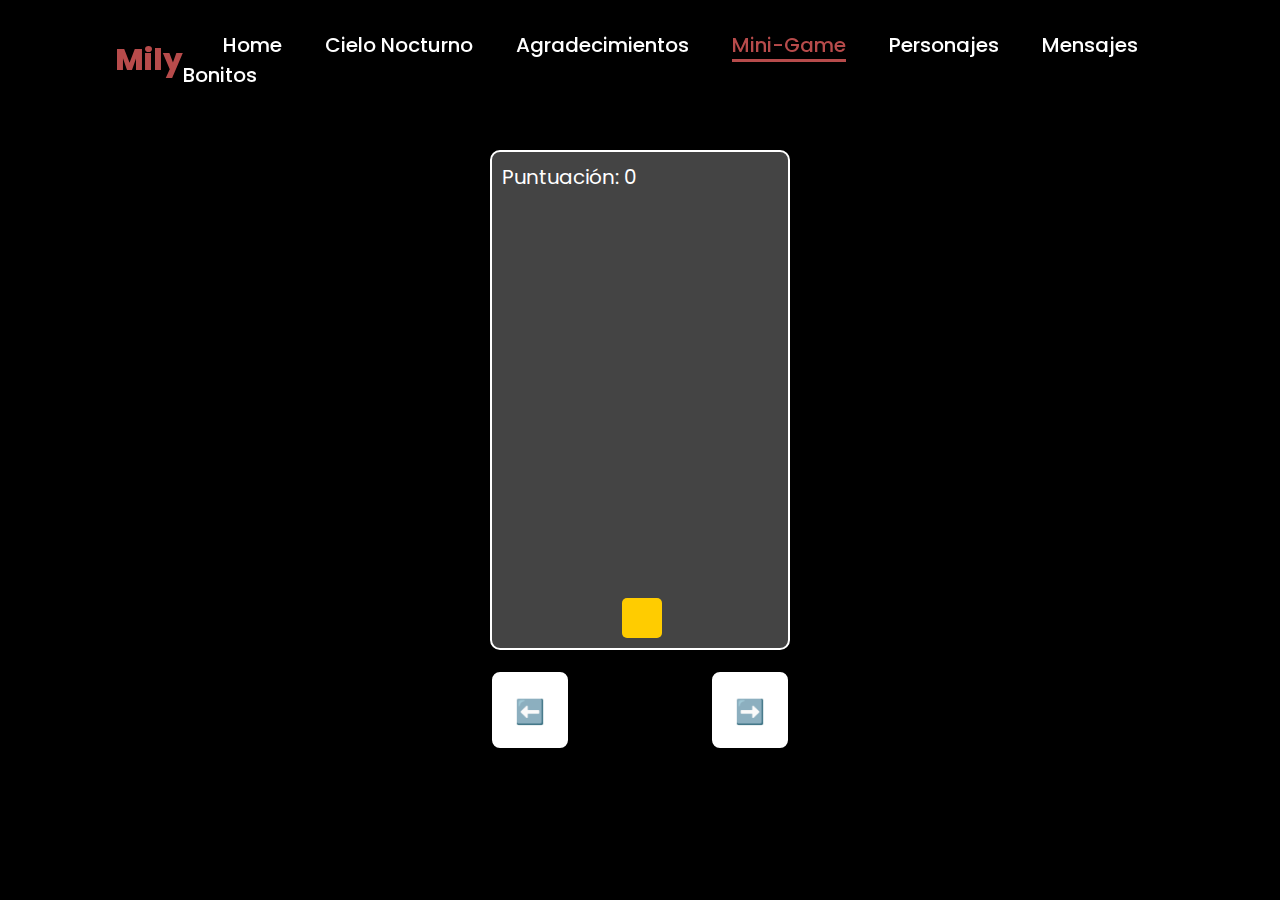
<file: game.html>
<!DOCTYPE html>
<html lang="es">

<head>
    <meta charset="UTF-8">
    <meta name="viewport" content="width=device-width, initial-scale=1.0">
    <title>Atrapa las Cajas</title>
    <link rel="stylesheet" href="style.css">
    <header>
        <a href="#" class="logo">Mily</a>
        <nav>
            <a href="index.html">Home</a>
            <a href="Solar.html">Cielo Nocturno</a>
            <a href="Agrd.html">Agradecimientos</a>
            <a href="game.html" class="active">Mini-Game</a>
            <a href="personajes.html">Personajes</a>
            <a href="mssg.html">Mensajes Bonitos</a>
        </nav>
        <div id="menu-toggle" onclick="toggleMenu()">&#9776;</div>
    </header>
    <style>
        body {
            margin: 0;
            display: flex;
            flex-direction: column;
            justify-content: center;
            align-items: center;
            height: 100vh;
            background-color: #000;
            font-family: Arial, sans-serif;
        }

        #gameContainer {
            position: relative;
            width: 300px;
            height: 500px;
            background-color: #444;
            overflow: hidden;
            border: 2px solid #fff;
            border-radius: 10px;
        }

        #player {
            position: absolute;
            bottom: 10px;
            left: 130px;
            width: 40px;
            height: 40px;
            background-color: #ffcc00;
            border-radius: 5px;
        }

        .box {
            position: absolute;
            width: 30px;
            height: 30px;
            background-color: #ff5733;
            border-radius: 5px;
        }

        #score {
            position: absolute;
            top: 10px;
            left: 10px;
            color: #fff;
            font-size: 20px;
        }

        #winMessage, #loseMessage {
            position: absolute;
            top: 50%;
            left: 50%;
            transform: translate(-50%, -50%);
            background-color: rgba(0, 0, 0, 0.8);
            color: #fff;
            padding: 20px;
            border-radius: 10px;
            text-align: center;
            display: none;
        }

        #giftBox {
            width: 100px;
            height: 100px;
            background-color: #ff00ff;
            margin: 20px auto;
            cursor: pointer;
            border-radius: 10px;
            display: none;
        }

        #birthdayCard {
    width: 100%; /* Cambié el ancho para que ocupe el 90% de la pantalla */
    max-width: 650px; /* Se establece un ancho máximo para pantallas más grandes */
    height: 550px; /* Ajusta la altura automáticamente */
    background-color: #ffcc00;
    margin: 20px auto;
    padding: 20px;
    display: none;
    justify-content: center;
    align-items: center;
    text-align: center;
    font-size: 18px;
    border-radius: 10px;
    color: #000;
    word-wrap: break-word; /* Asegura que las palabras se ajusten correctamente dentro del contenedor */
}


        #winMessage button, #loseMessage button {
            margin-top: 10px;
            padding: 10px 20px;
            font-size: 16px;
            cursor: pointer;
            border-radius: 5px;
            background-color: #28a745;
            color: white;
            border: none;
        }

        /* Estilos para los botones de control */
        #controls {
            display: flex;
            justify-content: space-between;
            width: 300px;
            margin-top: 20px;
        }

        .control-btn {
            width: 80px;
            height: 80px;
            background-color: #fff;
            color: #000;
            font-size: 24px;
            border: 2px solid #000;
            border-radius: 10px;
            text-align: center;
            line-height: 80px;
            cursor: pointer;
            user-select: none;
        }

        .control-btn:active {
            background-color: #ffcc00;
        }

        @media (max-width: 768px) {
            #gameContainer {
                width: 240px;
                height: 400px;
            }

            #controls {
                width: 240px;
            }

            .control-btn {
                width: 60px;
                height: 60px;
                line-height: 60px;
                font-size: 20px;
            }

            #player {
                left: 100px;
            }
        }
    </style>
</head>

<body>
    <div id="gameContainer">
        <div id="player"></div>
        <div id="score">Puntuación: 0</div>
        <div id="winMessage">
            <p>¡Felicidades, ganaste!</p>
            <button onclick="showGift()">Aquí está tu premio</button>
            <div id="giftBox" onclick="openGift()">🎁</div>
            <div id="birthdayCard">
                Feliz Cumpleaños Cariño mío, cumple muchísimos años más.
                <p>Me alegra mucho que hayas jugado este mini juego que hice especialmente para ti.
                    También espero que este detalle te haya sacado una sonrisa y te recuerde cuánto te quiero.
                    Siempre estaré aquí para celebrar cada uno de tus cumpleaños.
                    Te amo muchoooo </p>
            </div>
        </div>
        <div id="loseMessage">
            <p>Perdiste</p>
            <button onclick="restartGame()">Volver a intentarlo</button>
        </div>
    </div>

    <!-- Botones de control -->
    <div id="controls">
        <div class="control-btn" id="leftBtn">⬅️</div>
        <div class="control-btn" id="rightBtn">➡️</div>
    </div>

    <script>
        const gameContainer = document.getElementById('gameContainer');
        const player = document.getElementById('player');
        const scoreDisplay = document.getElementById('score');
        const winMessage = document.getElementById('winMessage');
        const loseMessage = document.getElementById('loseMessage');
        const giftBox = document.getElementById('giftBox');
        const birthdayCard = document.getElementById('birthdayCard');
        const leftBtn = document.getElementById('leftBtn');
        const rightBtn = document.getElementById('rightBtn');

        let score = 0;
        let playerX = 130;
        const playerSpeed = 30;
        const boxSpeed = 1;
        let boxInterval;
        let gameOver = false;

        function movePlayer(direction) {
            if (gameOver) return;

            if (direction === 'left') {
                playerX = Math.max(0, playerX - playerSpeed);
            } else if (direction === 'right') {
                playerX = Math.min(gameContainer.clientWidth - player.clientWidth, playerX + playerSpeed);
            }
            player.style.left = playerX + 'px';
        }

        // Event listeners for touch controls
        leftBtn.addEventListener('click', () => movePlayer('left'));
        rightBtn.addEventListener('click', () => movePlayer('right'));

        function createBox() {
            if (gameOver) return;

            const box = document.createElement('div');
            box.classList.add('box');
            box.style.left = Math.random() * (gameContainer.clientWidth - 30) + 'px';
            gameContainer.appendChild(box);

            let boxY = 0;
            function moveBox() {
                if (gameOver) return;

                boxY += boxSpeed;
                box.style.top = boxY + 'px';

                // Check collision
                if (boxY + box.clientHeight >= player.offsetTop &&
                    parseInt(box.style.left) >= playerX &&
                    parseInt(box.style.left) <= playerX + player.clientWidth) {
                    score++;
                    scoreDisplay.innerText = `Puntuación: ${score}`;
                    box.remove();

                    if (score === 3) {
                        winGame();
                    }
                } else if (boxY > gameContainer.clientHeight) {
                    box.remove();
                    loseGame();
                } else {
                    requestAnimationFrame(moveBox);
                }
            }
            moveBox();
        }

        function removeAllBoxes() {
            const boxes = document.querySelectorAll('.box');
            boxes.forEach(box => box.remove());
        }

        function winGame() {
            gameOver = true;
            clearInterval(boxInterval);
            removeAllBoxes();
            winMessage.style.display = 'block';
        }

        function loseGame() {
            gameOver = true;
            clearInterval(boxInterval);
            removeAllBoxes();
            loseMessage.style.display = 'block';
        }

        function restartGame() {
            gameOver = false;
            loseMessage.style.display = 'none';
            winMessage.style.display = 'none';
            giftBox.style.display = 'none';
            birthdayCard.style.display = 'none';
            score = 0;
            scoreDisplay.innerText = `Puntuación: ${score}`;
            startGame();
        }

        function showGift() {
            giftBox.style.display = 'block';
        }

        function openGift() {
            giftBox.style.display = 'none';
            birthdayCard.style.display = 'flex';
        }

        function startGame() {
            boxInterval = setInterval(createBox, 3000);
        }

        document.addEventListener('keydown', (e) => {
            if (e.key === 'ArrowLeft') movePlayer('left');
            if (e.key === 'ArrowRight') movePlayer('right');
        });

        startGame();
    </script>

    <script>
        const menuToggle = document.getElementById('menu-toggle');
        const nav = document.querySelector('nav');

        menuToggle.addEventListener('click', () => {
            nav.classList.toggle('active');
        });
    </script>
</body>

</html>
</file>
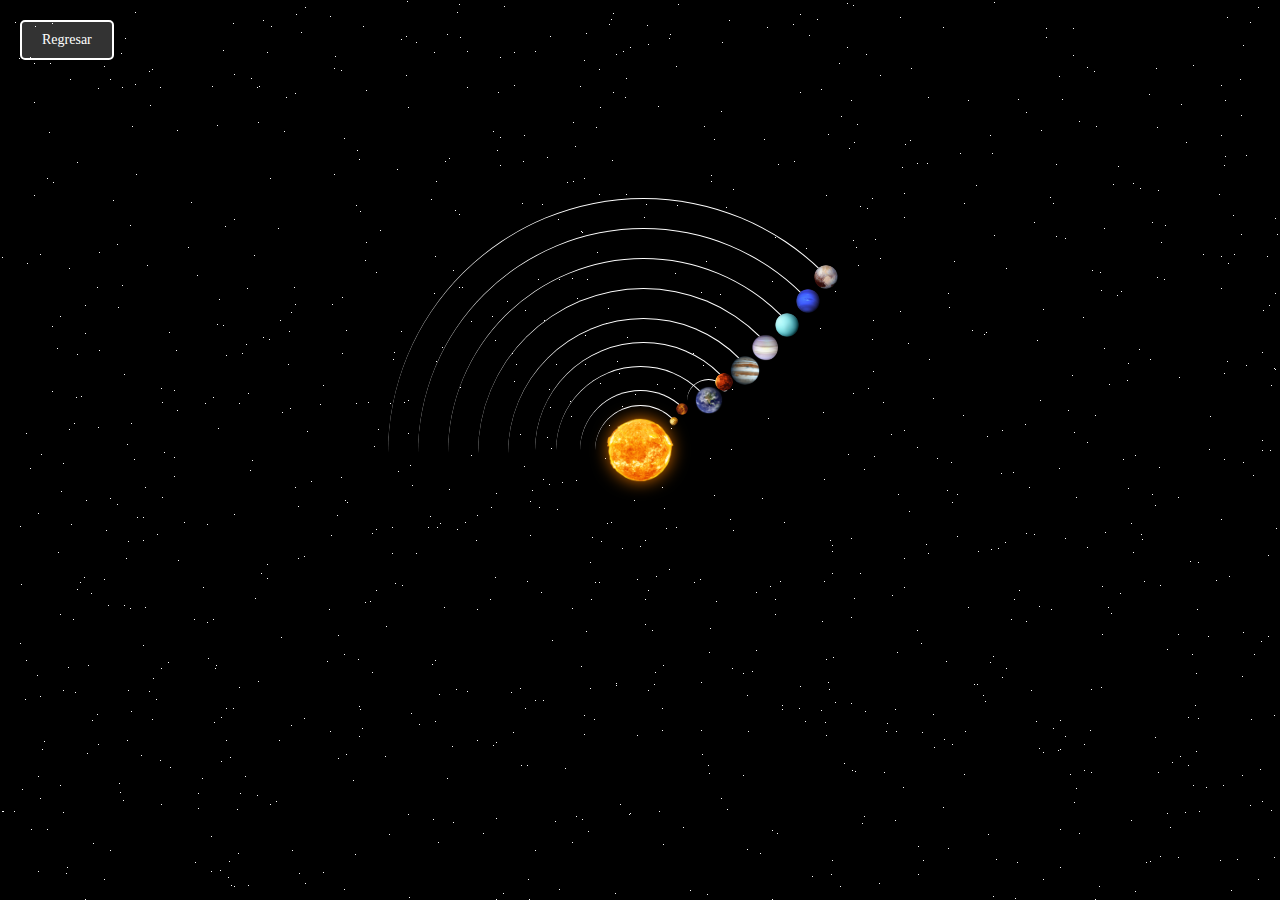
<file: Solar.html>
<!DOCTYPE html>
<html>
<head>
<title>Solar System</title>
<link rel=stylesheet href="styles.css">
</head>
<body>
  <div class="container">
    <div class="sun">
      <img src="sun.png" alt="sun">
    </div>
    <div class="mercury"></div>
    <div class="venus"></div>
    <div class="earth">
      <div class="moon"></div>
    </div>
    <div class="mars"></div>
    <div class="jupiter"></div>
    <div class="saturn"></div>
    <div class="uranus"></div>
    <div class="neptune"></div>
    <div class="pluto">
    </div>
  </div>
  <div class="back-button-container">
    <a href="index.html" class="back-button">Regresar</a>
</div>

  <script src="script.js"></script>
</body>

</html>
</file>
<file: styles.css>
body {
    margin: 0;
    height: 100vh;
    display: flex;
    align-items: center;
    justify-content: center;
    background-color: black;
    overflow: hidden;
}

.container {
    font-size: 6px;
    width: 40em;
    height: 40em;
    position: relative;
}

img {
    height: 130%;
    width: 130%;
}

.sun {
    display: flex;
    align-items: center;
    justify-content: center;
    position: absolute;
    top: 15em;
    left: 15em;
    width: 10em;
    height: 10em;
    border-radius: 50%;
    box-shadow: 0 0 3em rgb(255, 128, 0);
    animation: orbit 50s linear infinite;
}

.mercury,
.venus,
.earth,
.moon,
.mars,
.jupiter,
.saturn,
.uranus,
.neptune,
.pluto {
    position: absolute;
    border-style: solid;
    border-color: white transparent transparent transparent;
    border-width: 0.1em 0.1em 0 0;
    border-radius: 50%;
}

.mercury {
    top: 12.5em;
    left: 12.5em;
    width: 15em;
    height: 15em;
    animation: orbit 68.7s linear infinite;
}

.venus {
    top: 10em;
    left: 10em;
    width: 20em;
    height: 20em;
    animation: orbit 48.7s linear infinite;
}

.earth {
    top: 6em;
    left: 6em;
    width: 28em;
    height: 28em; 
    animation: orbit 36.5s linear infinite;   
}

.moon {
    top: 2em;
    right: -1em;
    width: 7em;
    height: 7em; 
    animation: orbit 2.7s linear infinite;
}

.mars {
    top: 2em;
    left: 2.5em;
    width: 36em;
    height: 36em; 
    animation: orbit 26.5s linear infinite;
}

.jupiter {
    top: -2em;
    left: -2em;
    width: 45em;
    height: 45em; 
    animation: orbit 21s linear infinite;
}

.saturn {
    top: -7em;
    left: -7em;
    width: 55em;
    height: 55em; 
    animation: orbit 17s linear infinite;
}

.uranus {
    top: -12em;
    left: -12em;
    width: 65em;
    height: 65em; 
    animation: orbit 19s linear infinite;
}

.neptune {
    top: -17em;
    left: -17em;
    width: 75em;
    height: 75em; 
    animation: orbit 15s linear infinite;
}

.pluto {
    top: -22em;
    left: -22em;
    width: 85em;
    height: 85em; 
    animation: orbit 18s linear infinite;
}

.mercury::before,
.venus::before,
.earth::before,
.moon::before,
.mars::before,
.jupiter::before,
.saturn::before,
.uranus::before,
.neptune::before,
.pluto::before {
    content: '';
    position: absolute;
    border-radius: 50%;
    animation: orbit 30s linear infinite;
}

.mercury::before {
    top: 1.5em;
    right: 0.8em;
    width: 2em;
    height: 2em;
    background-image: url('mercury.png');
    background-size: cover;
}

.venus::before {
    top: 2em;
    right: 2em;
    width: 2em;
    height: 2em;
    background-image: url('venus.png');
    background-size: cover;
}

.earth::before {
    top: 3em;
    right: 0em;
    width: 5em;
    height: 5em;
    background-image: url('earth.png');
    background-size: cover;
}

.moon::before {
    top: 0.8em;
    right: 0.2em;
    width: 1.2em;
    height: 1.2em;
    background-image: url('moon.png');
    background-size: cover;
}

.mars::before {
    top: 5em;
    right: 3em;
    width: 3em;
    height: 3em;
    background-image: url('mars.png');
    background-size: cover;
}

.jupiter::before {
    top: 6em;
    right: 3em;
    width: 5em;
    height: 5em;
    background-image: url('jupiter.png');
    background-size: cover;
}

.saturn::before {
    top: 7.5em;
    right: 5em;
    width: 4.5em;
    height: 4.5em;
    background-image: url('saturn.png');
    background-size: cover;
}

.uranus::before {
    top: 9em;
    right: 6.5em;
    width: 4em;
    height: 4em;
    background-image: url('uranus.png');
    background-size: cover;
}

.neptune::before {
    top: 10em;
    right: 8em;
    width: 4em;
    height: 4em;
    background-image: url('neptune.png');
    background-size: cover;
}

.pluto::before {
    top: 11em;
    right: 10em;
    width: 4em;
    height: 4em;
    background-image: url('pluto.png');
    background-size: cover;
}

.star {
    position: absolute;
    background-color: white;
    border-radius: 50%;
    z-index: -1;
}

/* Cometas, estrellas fugaces y estrellas que caen */
.comet, .shooting-star, .falling-star {
    position: absolute;
    width: 2px;
    height: 2px;
    background-color: white;
    border-radius: 50%;
    box-shadow: 0 0 8px 4px rgba(255, 255, 255, 0.6);
    z-index: -1;
}

/* Cometas */
.comet {
    animation: fall-diagonal 10s linear;
}

/* Estrellas fugaces */
.shooting-star {
    animation: shooting-star 5s linear;
}

/* Estrellas resplandecientes */
.falling-star {
    animation: falling-star 3s linear, twinkle 1.5s ease-in-out infinite;
}

@keyframes fall-diagonal {
    0% {
        transform: translateX(0) translateY(0);
        opacity: 1;
    }
    100% {
        transform: translateX(300px) translateY(300px); /* Diagonal hacia abajo */
        opacity: 0;
    }
}

@keyframes shooting-star {
    0% {
        transform: translateX(0) translateY(0);
        opacity: 1;
    }
    100% {
        transform: translateX(200px) translateY(100px); /* Diagonal más pronunciada */
        opacity: 0;
    }
}

@keyframes falling-star {
    0% {
        transform: translateX(0) translateY(0);
        opacity: 1;
    }
    100% {
        transform: translateX(150px) translateY(150px);
        opacity: 0;
    }
}

@keyframes twinkle {
    0%, 100% { 
        opacity: 0.5; 
        box-shadow: 0 0 8px 4px rgba(255, 255, 255, 0.8);
    }
    50% { 
        opacity: 1; 
        box-shadow: 0 0 16px 8px rgba(255, 255, 255, 1);
    }
}

@keyframes orbit {
    to {
        transform: rotate(360deg);
    }
}

.back-button-container {
    position: absolute;
    top: 20px;
    left: 20px;
}

.back-button {
    display: inline-block;
    padding: 10px 20px;
    font-size: 14px;
    color: white;
    background-color: rgba(255, 255, 255, 0.2);
    border: 2px solid white;
    border-radius: 5px;
    text-decoration: none;
    transition: background-color 0.3s ease;
}

.back-button:hover {
    background-color: rgba(255, 255, 255, 0.4);
}
</file>
<file: style.css>
/* Importación de fuentes */
@import url('https://fonts.googleapis.com/css2?family=Poppins:wght@100;200;300;400;500;600&display=swap');

/* Reset de estilos y configuración básica */
* {
    margin: 0px;
    padding: 0;
    box-sizing: border-box;
    text-decoration: none;
    border: none;
    outline: none;
    font-family: 'Poppins', sans-serif;
}

html {
    font-size: 62.5%;
}

body {
    width: 100%;
    height: 100vh;
    overflow-x: hidden;
    background-color: black;
    color: white;
}

/* ====== Header y Navegación ====== */

header {
    margin-top: 20px;
    position: fixed;
    top: 0;
    left: 0;
    width: 100%;
    padding: 1rem 9%;
    background-color: transparent;
    display: flex;
    justify-content: space-between;
    align-items: center;
    z-index: 100;
}

.logo {
    font-size: 3rem;
    color: #b74b4b;
    font-weight: 800;
    cursor: pointer;
    transition: 0.5s ease;
}

.logo:hover {
    transform: scale(1.1);
}

nav a {
    font-size: 2rem;
    color: white;
    margin-left: 4rem;
    font-weight: 500;
    transition: 0.3s ease;
    border-bottom: 3px solid transparent;
}

nav a:hover,
nav a.active {
    color: #b74b4b;
    border-bottom: 3px solid #b74b4b;
}

#menu-toggle {
    font-size: 2.5rem;
    color: white;
    cursor: pointer;
    display: none; /* Oculto en escritorio */
}

@media(max-width: 995px) {
    #menu-toggle {
        display: block; /* Mostrado en dispositivos móviles */
    }

    nav {
        position: absolute;
        display: none;
        top: 5rem;
        right: 2rem;
        width: 40%;
        border-left: 3px solid #b74b4b;
        border-bottom: 3px solid #b74b4b;
        border-bottom-left-radius: 2rem;
        padding: 1rem solid;
        background-color: #161616;
    }

    nav.active {
        display: block;
    }

    nav a {
        display: block;
        font-size: 2rem;
        margin: 3rem 0;
    }

    nav a:hover,
    nav a.active {
        padding: 1rem;
        border-radius: 0.5rem;
        border-bottom: 0.5rem solid #b74b4b;
    }
}

/* ====== Sección Principal ====== */

section {
    min-height: 100vh;
    padding: 5rem 9%;
}

/* ====== Sección Home ====== */

.home {
    display: flex;
    justify-content: center;
    align-items: center;
    gap: 8rem;
    background-color: black;
}

.home .home-content h1 {
    font-size: 6rem;
    font-weight: 700;
    line-height: 1.3;
}

span {
    color: #b74b4b;
}

.home-content h3 {
    font-size: 4rem;
    margin-bottom: 1rem;
    font-weight: 700;
}

.home-content p {
    font-size: 1.6rem;
}

.home-img {
    border-radius: 50%;
}

.home-img img {
    position: relative;
    width: 32vw;
    border-radius: 50%;
    box-shadow: 0 0 25px solid #b74b4b;
    cursor: pointer;
    transition: 0.2s linear;
}

.home-img img:hover {
    font-size: 1.8rem;
    font-weight: 500;
}

/* Home responsivo */
@media (max-width: 1000px) {
    .home {
        gap: 4rem;
    }
}

@media(max-width: 995px) {
    .home {
        flex-direction: column;
        margin: 5rem 4rem;
    }

    .home .home-content h3 {
        font-size: 2.5rem;
    }

    .home-content h1 {
        font-size: 5rem;
    }

    .home-img img {
        width: 70vw;
        margin-top: 4rem;
    }
}

/* ====== Iconos Sociales ====== */

.social-icons a {
    display: inline-flex;
    justify-content: center;
    align-items: center;
    width: 4rem;
    height: 4rem;
    background-color: transparent;
    border: 0.2rem solid #b74b4b;
    font-size: 2rem;
    border-radius: 50%;
    margin: 3rem 1.5rem 3rem 0;
    transition: 0.3s ease;
    color: #b74b4b;
}

.social-icons a:hover {
    color: black;
    transform: scale(1.3) translateY(-5px);
    background-color: #b74b4b;
    box-shadow: 0 0 25px #b74b4b;
}

/* ====== Botones ====== */

.btn {
    display: inline-block;
    padding: 1rem 2.8rem;
    background-color: black;
    border-radius: 4rem;
    font-size: 1.6rem;
    color: #b74b4b;
    letter-spacing: 0.3rem;
    font-weight: 600;
    border: 2px solid #b74b4b;
    transition: 0.3s ease;
    cursor: pointer;
}

.btn:hover {
    transform: scale3d(1.03);
    background-color: #b74b4b;
    color: black;
    box-shadow: 0 0 25px #b74b4b;
}

/* ====== Texto con Efecto de Escritura ====== */

.typing-text {
    font-size: 3.4rem;
    font-weight: 600;
    min-width: 280px;
}

.typing-text span {
    position: relative;
}

.typing-text span::before {
    content: "software Developer";
    color: #b74b4b;
    animation: words 20s infinite;
}

.typing-text span::after {
    content: "";
    background-color: black;
    position: absolute;
    width: calc(100% + 8px);
    height: 100%;
    border-left: 3px solid black;
    right: -8;
    animation: cursor 0.6s infinite;
}

/* Animaciones */
@keyframes cursor {
    to {
        border-left: 3px solid #b74b4b;
    }
}

@keyframes words {
    0%, 20% {
        content: "Web Developer";
    }
    21%, 40% {
        content: "Developer";
    }
    41%, 60% {
        content: "Web Designer";
    }
    61%, 80% {
        content: "Youtuber";
    }
    81%, 100% {
        content: "Script Writer";
    }
}

/* ====== Tarjetas ====== */

.container {
    margin-top: 55rem; /* Aumenta el margen superior para bajar las tarjetas */
    padding: 0 rem; 
}

.row {
    display: flex;
    flex-wrap: wrap;
    gap: 0px; /* Espacio entre tarjetas */
    justify-content: space-between; /* Espacio entre tarjetas y los bordes */
    margin: 10 auto; /* Centrar las tarjetas */
}

.card {
    flex: 1 1 calc(20% - 20px); /* Ajuste responsivo para que ocupen un 20% del ancho disponible menos el gap */
    margin: 110px 0px; /* Ajusta el margen para añadir espacio entre ellas */
    background-color: #161616;
    border-radius: 1rem;
    border: 2px solid #b74b4b;
    transition: 0.3s ease;
}

.card-img-top {
    height: 200px;
    object-fit: cover;
    border-radius: 1rem 1rem 0 0;
}

.card-body {
    text-align: center;
    padding: 1rem;
    height: 22rem;
}

.card-title {
    font-size: 2rem;
    color: #b74b4b;
    font-weight: 600;
    margin-bottom: 0.2rem;
}

.card-text {
    font-size: 1.2rem;
    color: #fff;
    margin-bottom: 1rem;
}

.btn-dark {
    background-color: transparent;
    color: #b74b4b;
    border: 2px solid #b74b4b;
    padding: 1rem 2.8rem;
    border-radius: 4rem;
    font-size: 1.6rem;
    font-weight: 600;
    transition: 0.3s ease;
}

.btn-dark:hover {
    background-color: #b74b4b;
    color: #161616;
    box-shadow: 0 0 25px #b74b4b;
}

/* Cartas responsivas */
@media (max-width: 1200px) {
    .card {
        flex: 1 1 calc(25% - 20px);
    }
}

@media (max-width: 992px) {
    .card {
        flex: 1 1 calc(33.333% - 20px);
    }
}

@media (max-width: 768px) {
    .card {
        flex: 1 1 calc(50% - 20px);
    }
}

@media (max-width: 576px) {
    .card {
        flex: 1 1 100%;
    }
}
</file>
